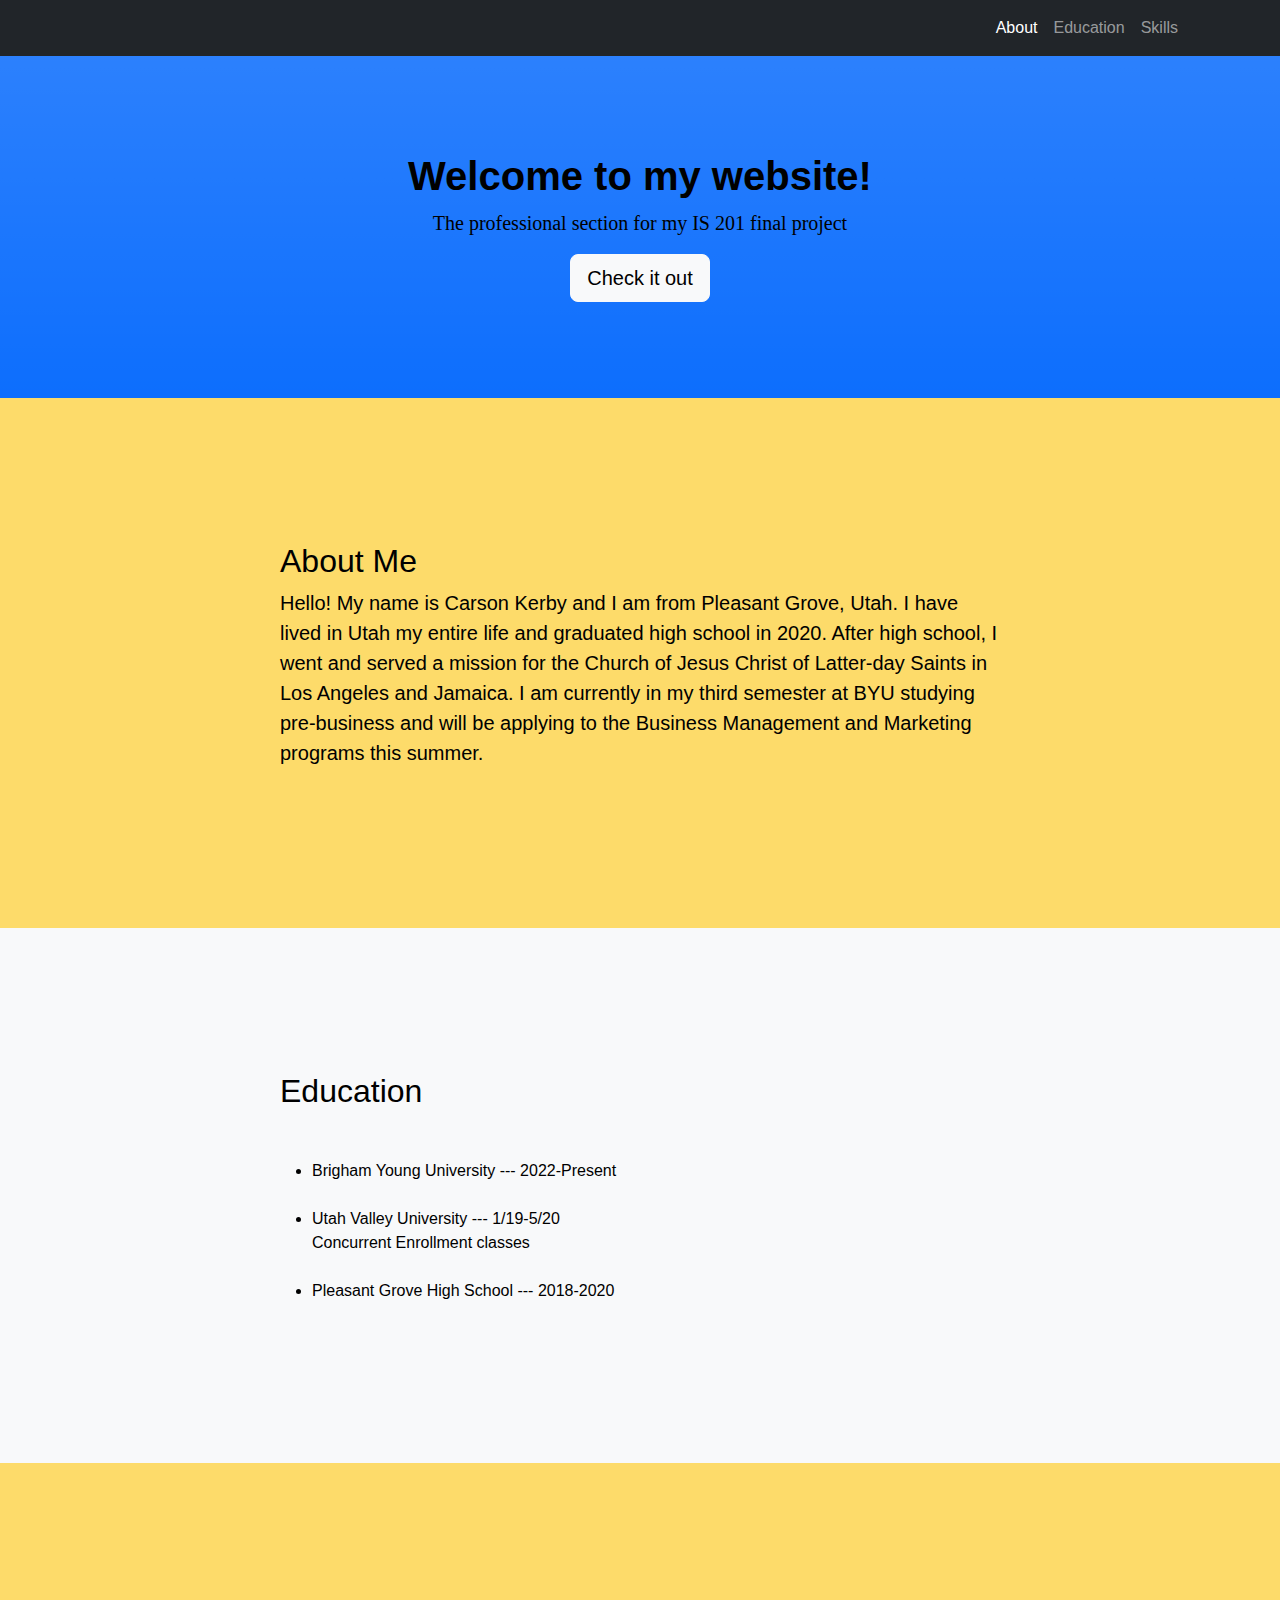
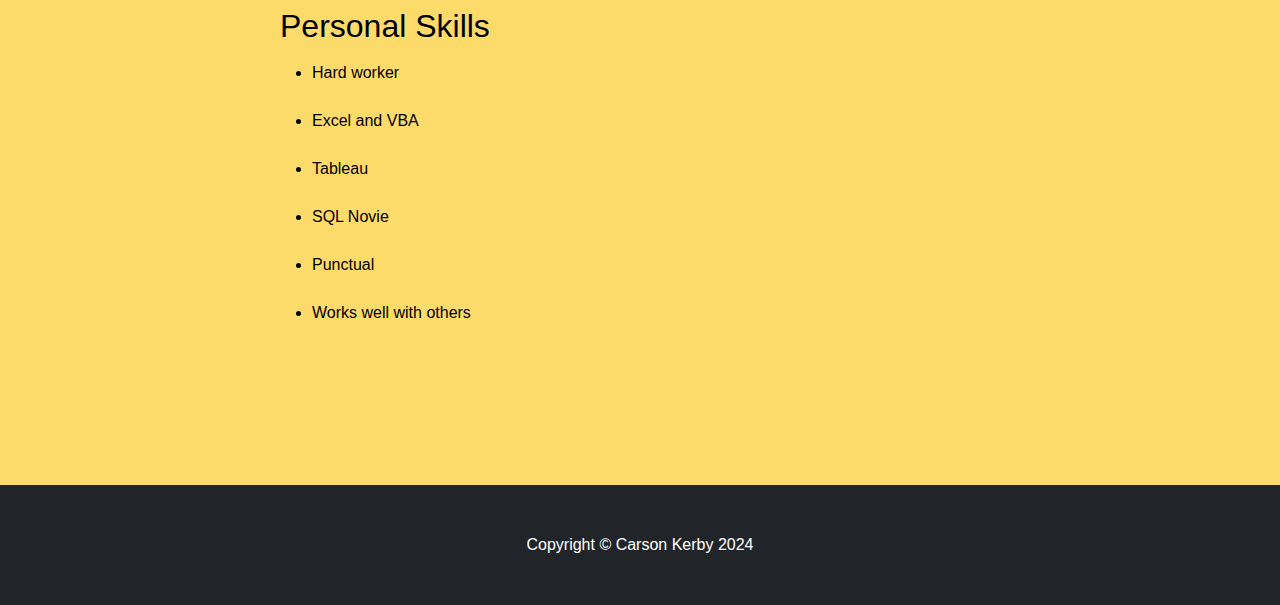
<file: index.html>
<!DOCTYPE html>
<html lang="en">
    <head>
        <meta charset="utf-8" />
        <meta name="viewport" content="width=device-width, initial-scale=1, shrink-to-fit=no" />
        <meta name="description" content="" />
        <meta name="author" content="" />
        <title>Carson Kerby Professional Website</title>
        <link rel="icon" type="image/x-icon" href="assets/favicon.ico" />
        <!-- Core theme CSS (includes Bootstrap)-->
        <link href="css/styles.css" rel="stylesheet" />
        <link rel="stylesheet" href="css/mystyles.css">
    </head>
    <body id="page-top">
        <!-- Navigation-->
        <nav class="navbar navbar-expand-lg navbar-dark bg-dark fixed-top" id="mainNav">
            <div class="container px-4">
                <!--<a class="navbar-brand" href="#page-top">Start Bootstrap</a>-->
                <button class="navbar-toggler" type="button" data-bs-toggle="collapse" data-bs-target="#navbarResponsive" aria-controls="navbarResponsive" aria-expanded="false" aria-label="Toggle navigation"><span class="navbar-toggler-icon"></span></button>
                <div class="collapse navbar-collapse" id="navbarResponsive">
                    <ul class="navbar-nav ms-auto">
                        <li class="nav-item"><a class="nav-link" href="#about">About</a></li>
                        <li class="nav-item"><a class="nav-link" href="#edu">Education</a></li>
                        <li class="nav-item"><a class="nav-link" href="#skills">Skills</a></li>
                    </ul>
                </div>
            </div>
        </nav>
        <!-- Header-->
        <header class="bg-primary bg-gradient text-white">
            <div class="container px-4 text-center">
                <h1 class="fw-bolder">Welcome to my website!</h1>
                <p class="heading">The professional section for my IS 201 final project</p>
                <a class="btn btn-lg btn-light" href="#about">Check it out</a>
            </div>
        </header>
        <!-- About section-->
        <section id="about">
            <div class="container px-4">
                <div class="row gx-4 justify-content-center">
                    <div class="col-lg-8">
                        <h2>About Me</h2>
                        <p class="lead">Hello! My name is Carson Kerby and I am from Pleasant Grove, Utah. I have lived in Utah my entire life and graduated high school in 2020. After high school, I went and served a mission for the Church of Jesus Christ of Latter-day Saints in Los Angeles and Jamaica. I am currently in my third semester at BYU studying pre-business and will be applying to the Business Management and Marketing programs this summer.</p>
                    </div>
                </div>
            </div>
        </section>
        <!-- Education section-->
        <section class="bg-light" id="edu">
            <div class="container px-4">
                <div class="row gx-4 justify-content-center">
                    <div class="col-lg-8">
                        <h2>Education</h2>
                        <br>
                        <p class="bigfont">
                            <ul>
                                <li>Brigham Young University --- 2022-Present</li>
                                <br>
                                <li>Utah Valley University --- 1/19-5/20
                                    <br>
                                    Concurrent Enrollment classes
                                </li>
                                <br>
                                <li>Pleasant Grove High School --- 2018-2020</li>
                            </ul>
                        </p>
                    </div>
                </div>
            </div>
        </section>
        <!-- skills section-->
        <section id="skills">
            <div class="container px-4">
                <div class="row gx-4 justify-content-center">
                    <div class="col-lg-8">
                        <h2>Personal Skills</h2>
                        <p class="lead">
                            <ul>
                                <li>Hard worker</li>
                                <br>
                                <li>Excel and VBA</li>
                                <br>
                                <li>Tableau</li>
                                <br>
                                <li>SQL Novie</li>
                                <br>
                                <li>Punctual</li>
                                <br>
                                <li>Works well with others</li>
                            </ul>
                        </p>
                    </div>
                </div>
            </div>
        </section>
        <!-- Footer-->
        <footer class="py-5 bg-dark">
            <div class="container px-4"><p class="m-0 text-center text-white">Copyright &copy; Carson Kerby 2024</p></div>
        </footer>
        <!-- Bootstrap core JS-->
        <script src="https://cdn.jsdelivr.net/npm/bootstrap@5.2.3/dist/js/bootstrap.bundle.min.js"></script>
        <!-- Core theme JS-->
        <script src="js/scripts.js"></script>
    </body>
</html>
</file>
<file: css/mystyles.css>
body{
    font-family: 'Lucida Sans', 'Lucida Sans Regular', 'Lucida Grande', 'Lucida Sans Unicode', Geneva, Verdana, sans-serif;
    color: black;
    background-color: rgb(253, 219, 106);
}
h1{
    font-family: 'Lucida Sans', 'Lucida Sans Regular', 'Lucida Grande', 'Lucida Sans Unicode', Geneva, Verdana, sans-serif;
    color: black;
}

/*div styles*/
.common{
    font-family: 'Lucida Sans', 'Lucida Sans Regular', 'Lucida Grande', 'Lucida Sans Unicode', Geneva, Verdana, sans-serif;
    position: absolute;
}
.top{
    top: 0px;
    left: 0px;
    right: 0px;
}
.middle{
    top: 100px;
    left: 0px;
    right: 0px;
    color: rgb(0, 2, 117);
}
.bottom{
    position: fixed;
    bottom: 0px;
    left: 0px;
    right: 0px;
    z-index: 1;
    text-align: center;
    background-color: rgb(253, 219, 106);
    color: rgb(0, 2, 117);
    font-weight: bold;
}
.heading{
    font-family: 'Times New Roman', Times, serif;
    color: black;
    font-size: 20px;
}
.imgsizing{
    display: block;
    margin: auto;
    width: 90%;
    height: auto;
    border: 5px solid black;
}
.bigfont{
    font-size: 40px;
}
</file>
